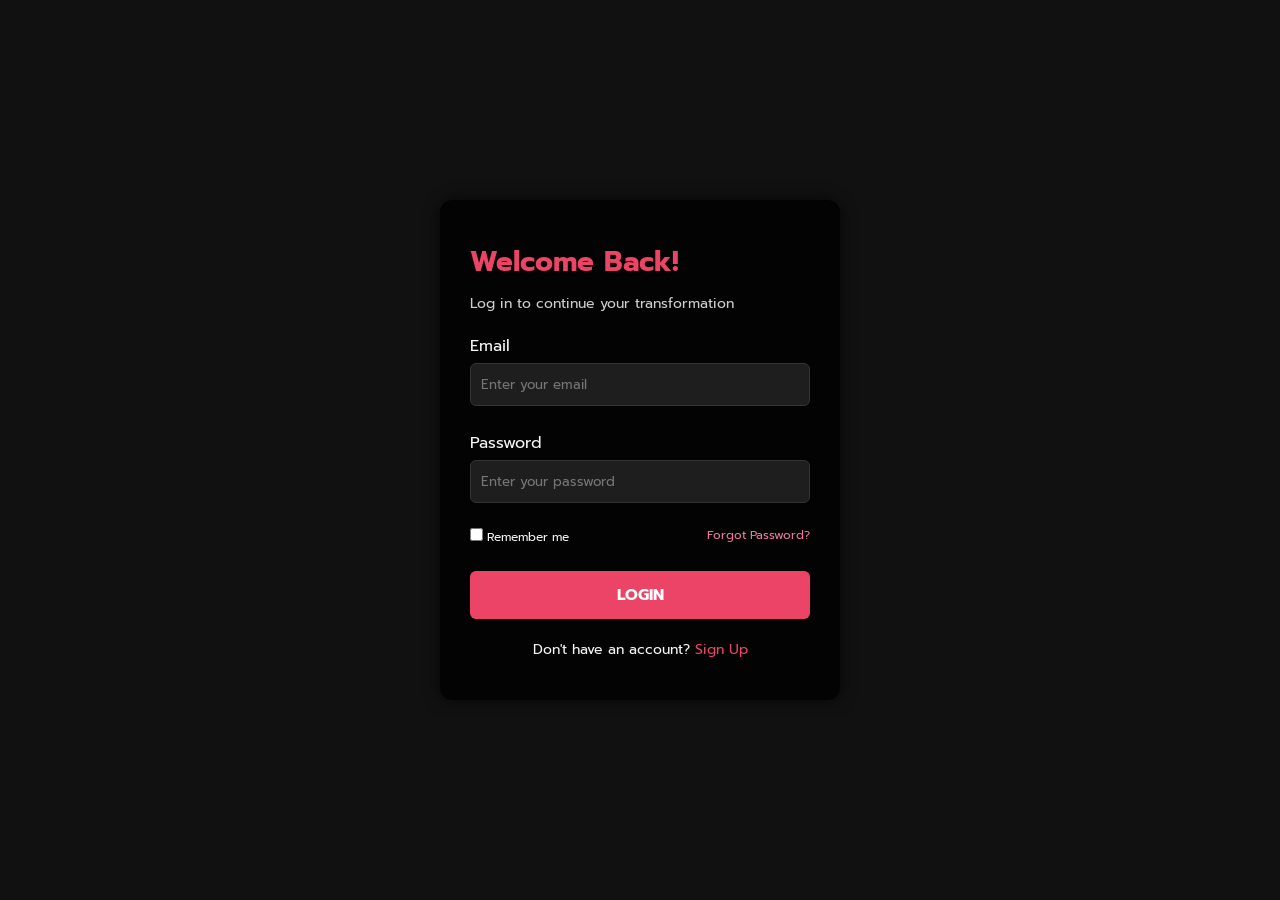
<file: CSS Gym_webpage.html>
<!DOCTYPE html>
<html lang="en">
  <head>
    <meta charset="UTF-8" />
    <meta name="viewport" content="width=device-width, initial-scale=1.0" />
    <title>Login - Gym Website</title>
    <link rel="stylesheet" href="/login.css" />
    <link
      href="https://fonts.googleapis.com/css2?family=Prompt:wght@300&display=swap"
      rel="stylesheet"
    />
  </head>
  <body>
    <div class="login-container">
      <form class="login-form">
        <h2>Welcome Back!</h2>
        <p class="subtitle">Log in to continue your transformation</p>

        <label for="email">Email</label>
        <input
          type="email"
          id="email"
          placeholder="Enter your email"
          required
        />

        <label for="password">Password</label>
        <input
          type="password"
          id="password"
          placeholder="Enter your password"
          required
        />

        <div class="options">
          <label> <input type="checkbox" /> Remember me </label>
          <a href="#">Forgot Password?</a>
        </div>

        <button type="submit">LOGIN</button>
        <p class="footer-text">
          Don't have an account? <a href="#">Sign Up</a>
        </p>
      </form>
    </div>
  </body>
</html>
</file>
<file: login.css>
/* Base Variables */
:root {
  --bg-color: #111;
  --form-bg: rgba(0, 0, 0, 0.85);
  --accent-color: #eb4466;
  --text-color: #f5f5f5;
  --input-bg: #1e1e1e;
  --input-border: #333;
  --hover-color: #ed759f;
}

/* Global Reset */
* {
  margin: 0;
  padding: 0;
  box-sizing: border-box;
  font-family: "Prompt", sans-serif;
}

body {
  background: url("https://cdn.pixabay.com/photo/2017/08/06/00/15/sport-2584167_1280.jpg")
    no-repeat center center/cover;
  background-color: #111; /* fallback */
  min-height: 100vh;
  display: flex;
  align-items: center;
  justify-content: center;
  color: var(--text-color);
}

/* Container */
.login-container {
  background-color: var(--form-bg);
  padding: 40px 30px;
  border-radius: 12px;
  box-shadow: 0 0 15px rgba(0, 0, 0, 0.7);
  width: 100%;
  max-width: 400px;
}

/* Form */
.login-form h2 {
  font-size: 28px;
  margin-bottom: 10px;
  color: var(--accent-color);
}

.subtitle {
  font-size: 14px;
  margin-bottom: 20px;
  color: #ccc;
}

.login-form label {
  display: block;
  margin: 10px 0 5px;
}

.login-form input[type="email"],
.login-form input[type="password"] {
  width: 100%;
  padding: 10px;
  background-color: var(--input-bg);
  border: 1px solid var(--input-border);
  border-radius: 6px;
  color: var(--text-color);
  margin-bottom: 15px;
}

.login-form input:focus {
  outline: none;
  border-color: var(--accent-color);
}

.options {
  display: flex;
  justify-content: space-between;
  align-items: center;
  font-size: 12px;
  margin-bottom: 20px;
}

.options a {
  color: var(--hover-color);
  text-decoration: none;
}

button[type="submit"] {
  width: 100%;
  padding: 12px;
  background-color: var(--accent-color);
  border: none;
  border-radius: 6px;
  color: white;
  font-weight: bold;
  font-size: 16px;
  cursor: pointer;
  transition: background 0.3s ease;
}

button[type="submit"]:hover {
  background-color: var(--hover-color);
}

.footer-text {
  margin-top: 20px;
  font-size: 14px;
  text-align: center;
}

.footer-text a {
  color: var(--accent-color);
  text-decoration: none;
}

.footer-text a:hover {
  color: var(--hover-color);
}
</file>
